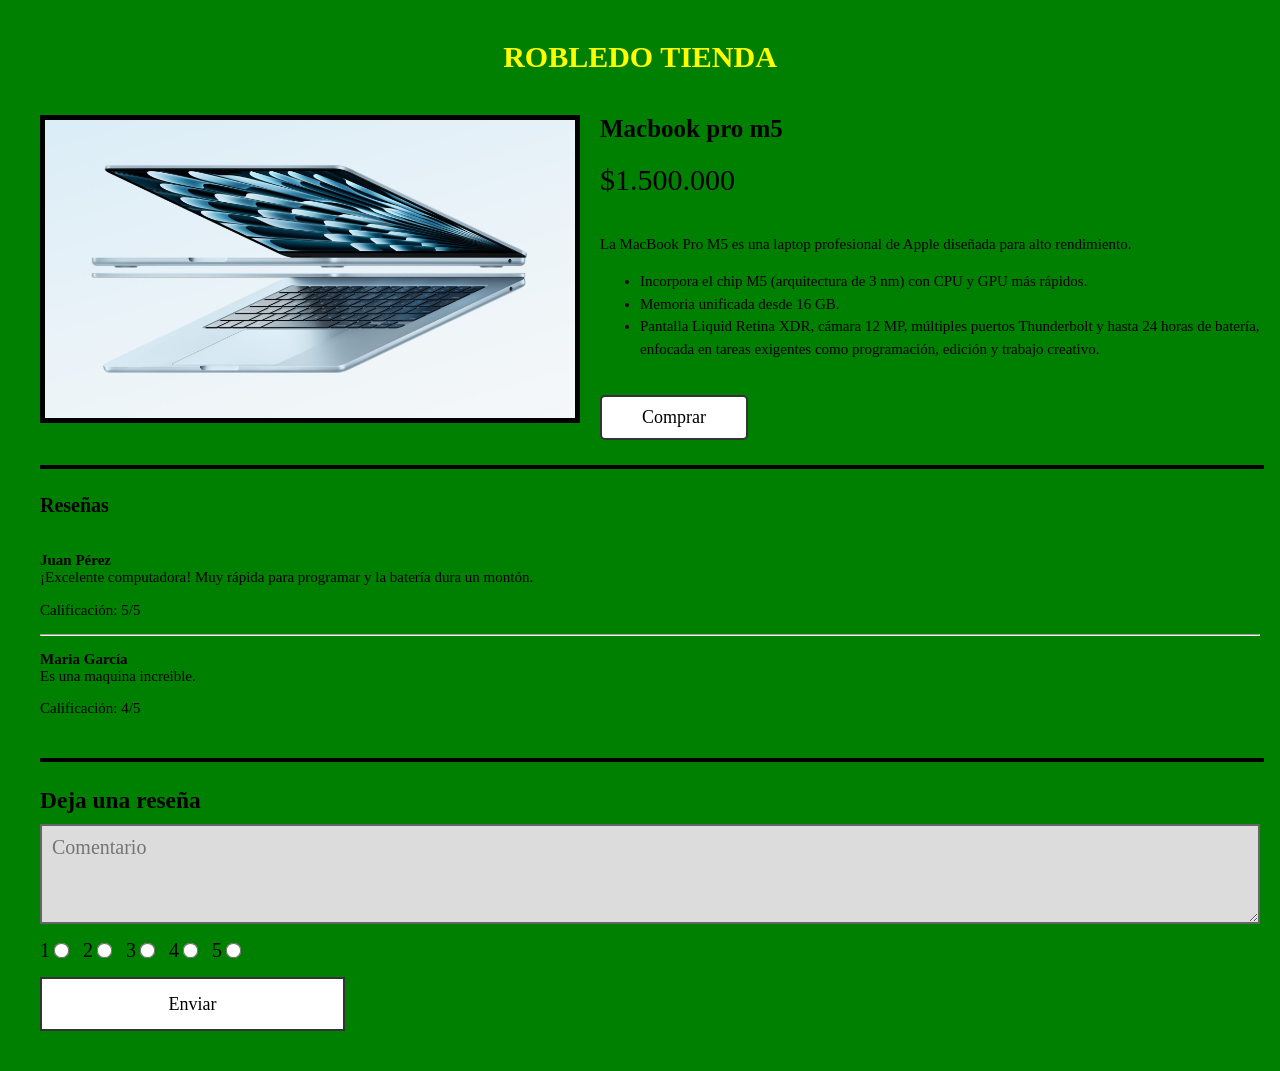
<file: index.html>
<!doctype html>
<html lang="es">
  <head>
    <meta charset="UTF-8" />
    <meta name="viewport" content="width=device-width, initial-scale=1.0" />
    <link rel="stylesheet" href="css/normalize.css" />
    <link rel="stylesheet" href="css/style.css" />
    <title>Robledo Tienda</title>
  </head>

  <body>
    <h1 class="titulo">Robledo Tienda</h1>

    <div class="container">
      <h2 class="subtitulo">Macbook pro m5</h2>
      <img src="img/macbook.jpg" class="img" alt="macbook" />
      <p class="precio">$1.500.000</p>

      <div class="descripcion">
        <p>
          La MacBook Pro M5 es una laptop profesional de Apple diseñada para
          alto rendimiento.
        </p>
        <ul>
          <li>
            Incorpora el chip M5 (arquitectura de 3 nm) con CPU y GPU más
            rápidos.
          </li>
          <li>Memoria unificada desde 16 GB.</li>
          <li>
            Pantalla Liquid Retina XDR, cámara 12 MP, múltiples puertos
            Thunderbolt y hasta 24 horas de batería, enfocada en tareas
            exigentes como programación, edición y trabajo creativo.
          </li>
        </ul>
      </div>

      <a
        class="link"
        href="https://www.apple.com/la/macbook-pro/"
        target="_blank"
        >Comprar</a
      >

      <hr class="linea1" />

      <h3 class="coment">Reseñas</h3>

      <div class="lista-comentarios">
        <div class="comentario-item">
          <p>
            <strong>Juan Pérez</strong><br />
            ¡Excelente computadora! Muy rápida para programar y la batería dura
            un montón.
          </p>
          <p>Calificación: 5/5</p>
        </div>
        <hr />
        <div class="comentario-item">
          <p>
            <strong>Maria García</strong><br />
            Es una maquina increible.
          </p>
          <p>Calificación: 4/5</p>
        </div>
      </div>

      <hr class="linea2" />

      <div class="formulario">
        <h3>Deja una reseña</h3>
        <form action="#" method="post">
          <textarea
            required
            name="comentario"
            placeholder="Comentario"
          ></textarea>
          <br />
          <label> 1<input type="radio" name="puntuacion" value="1" /> </label>
          <label> 2<input type="radio" name="puntuacion" value="2" /> </label>
          <label> 3<input type="radio" name="puntuacion" value="3" /> </label>
          <label> 4<input type="radio" name="puntuacion" value="4" /> </label>
          <label> 5<input type="radio" name="puntuacion" value="5" /> </label>
          <br />
          <input type="submit" value="Enviar" />
        </form>
      </div>
    </div>
  </body>
</html>
</file>
<file: css/style.css>
html {
  box-sizing: border-box;
  font-size: 62.5%;
}

*,
*:before,
*:after {
  box-sizing: inherit;
}

body {
  background-color: green;
  margin: 0;
  padding: 2rem;
}

.titulo {
  color: yellow;
  font-size: 3rem;
  text-transform: uppercase;
  text-align: center;
}

.container {
  display: grid;
  grid-template-columns: 45% 55%;
  grid-template-areas:
    "img titulo"
    "img precio"
    "img descripcion"
    "img link"
    "linea1 linea1"
    "coment coment"
    "lista-comentarios lista-comentarios"
    "linea2 linea2"
    "opinion opinion";
  gap: 2rem;
  padding: 2rem;
}

.img {
  grid-area: img;
  width: 100%;
  border: .5rem solid black;
}

.subtitulo {
  grid-area: titulo;
  font-size: 2.5rem;
  margin: 0;
}

.precio {
  grid-area: precio;
  font-size: 3rem;
  margin: 0;
}

.descripcion {
  grid-area: descripcion;
  font-size: 1.5rem;
  line-height: 1.5;
  margin: 0;
}

.link {
  grid-area: link;
  justify-self: start;
  align-self: start;
  background-color: white;
  color: black;
  font-size: 1.8rem;
  text-decoration: none;
  padding: 1rem 4rem;
  border: .2rem solid #333;
  border-radius: .5rem;
}

.link:hover {
  background-color: #333;
  color: white;
}

.linea1 {
  grid-area: linea1;
  width: 100%;
  border: .2rem solid black;
}

.linea2 {
  grid-area: linea2;
  width: 100%;
  border: .2rem solid black;
}

.coment {
  grid-area: coment;
  font-size: 2rem;
  margin: 0;
}

.lista-comentarios {
  grid-area: lista-comentarios;
  font-size: 1.5rem;
}

.formulario {
  grid-area: opinion;
  font-size: 2rem;
}

.formulario h3 {
  margin: 0 0 1rem 0;
}

.formulario textarea {
  width: 100%;
  height: 10rem;
  padding: 1rem;
  resize: vertical;
  border: .2rem solid #666;
  background-color: #dcdcdc;
  margin-bottom: 1rem;
}

.formulario input[type="radio"] {
  transform: scale(1.2);
  margin: 0 1rem 0 .5rem;
}

.formulario input[type="submit"] {
  width: 25%;
  padding: 1.5rem;
  margin-top: 1.5rem;
  background-color: white;
  border: .2rem solid #333;
  font-size: 1.8rem;
  cursor: pointer;
}

.formulario input[type="submit"]:hover {
  background-color: #333;
  color: white;
}
</file>
